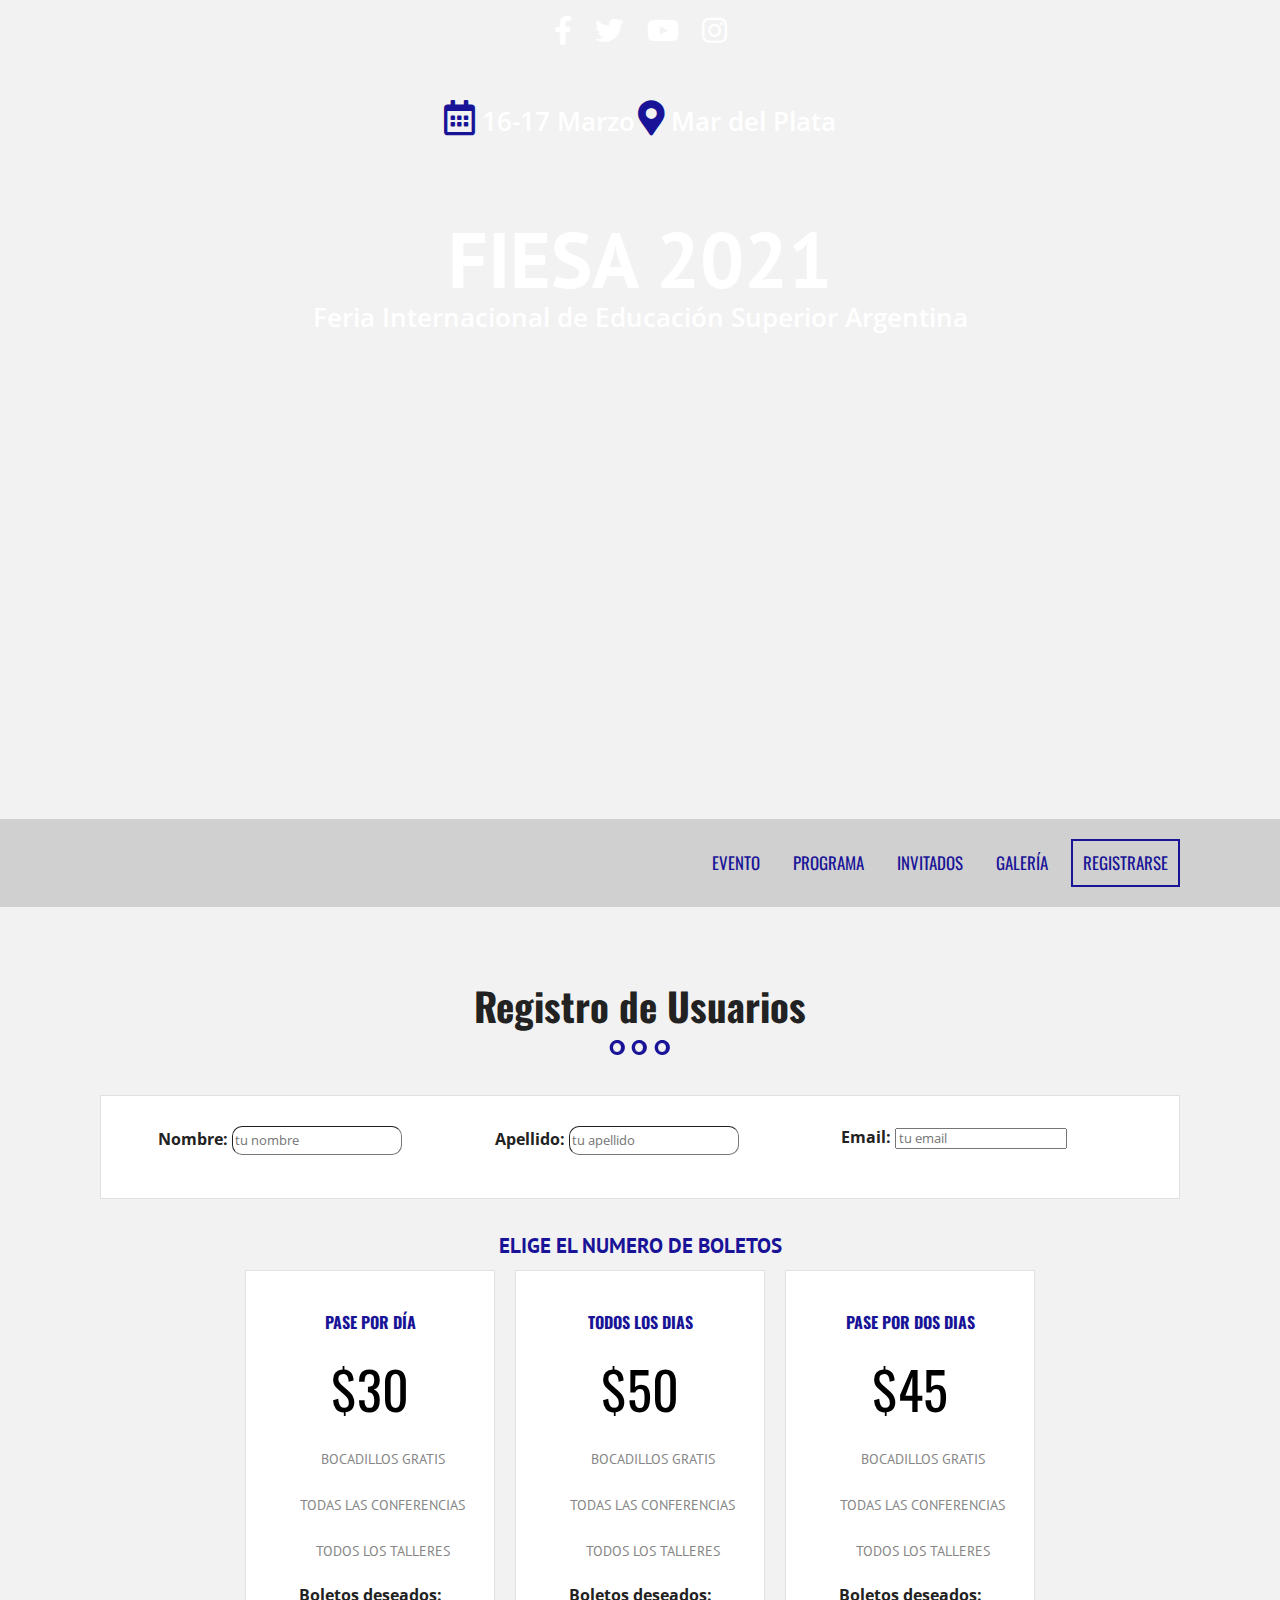
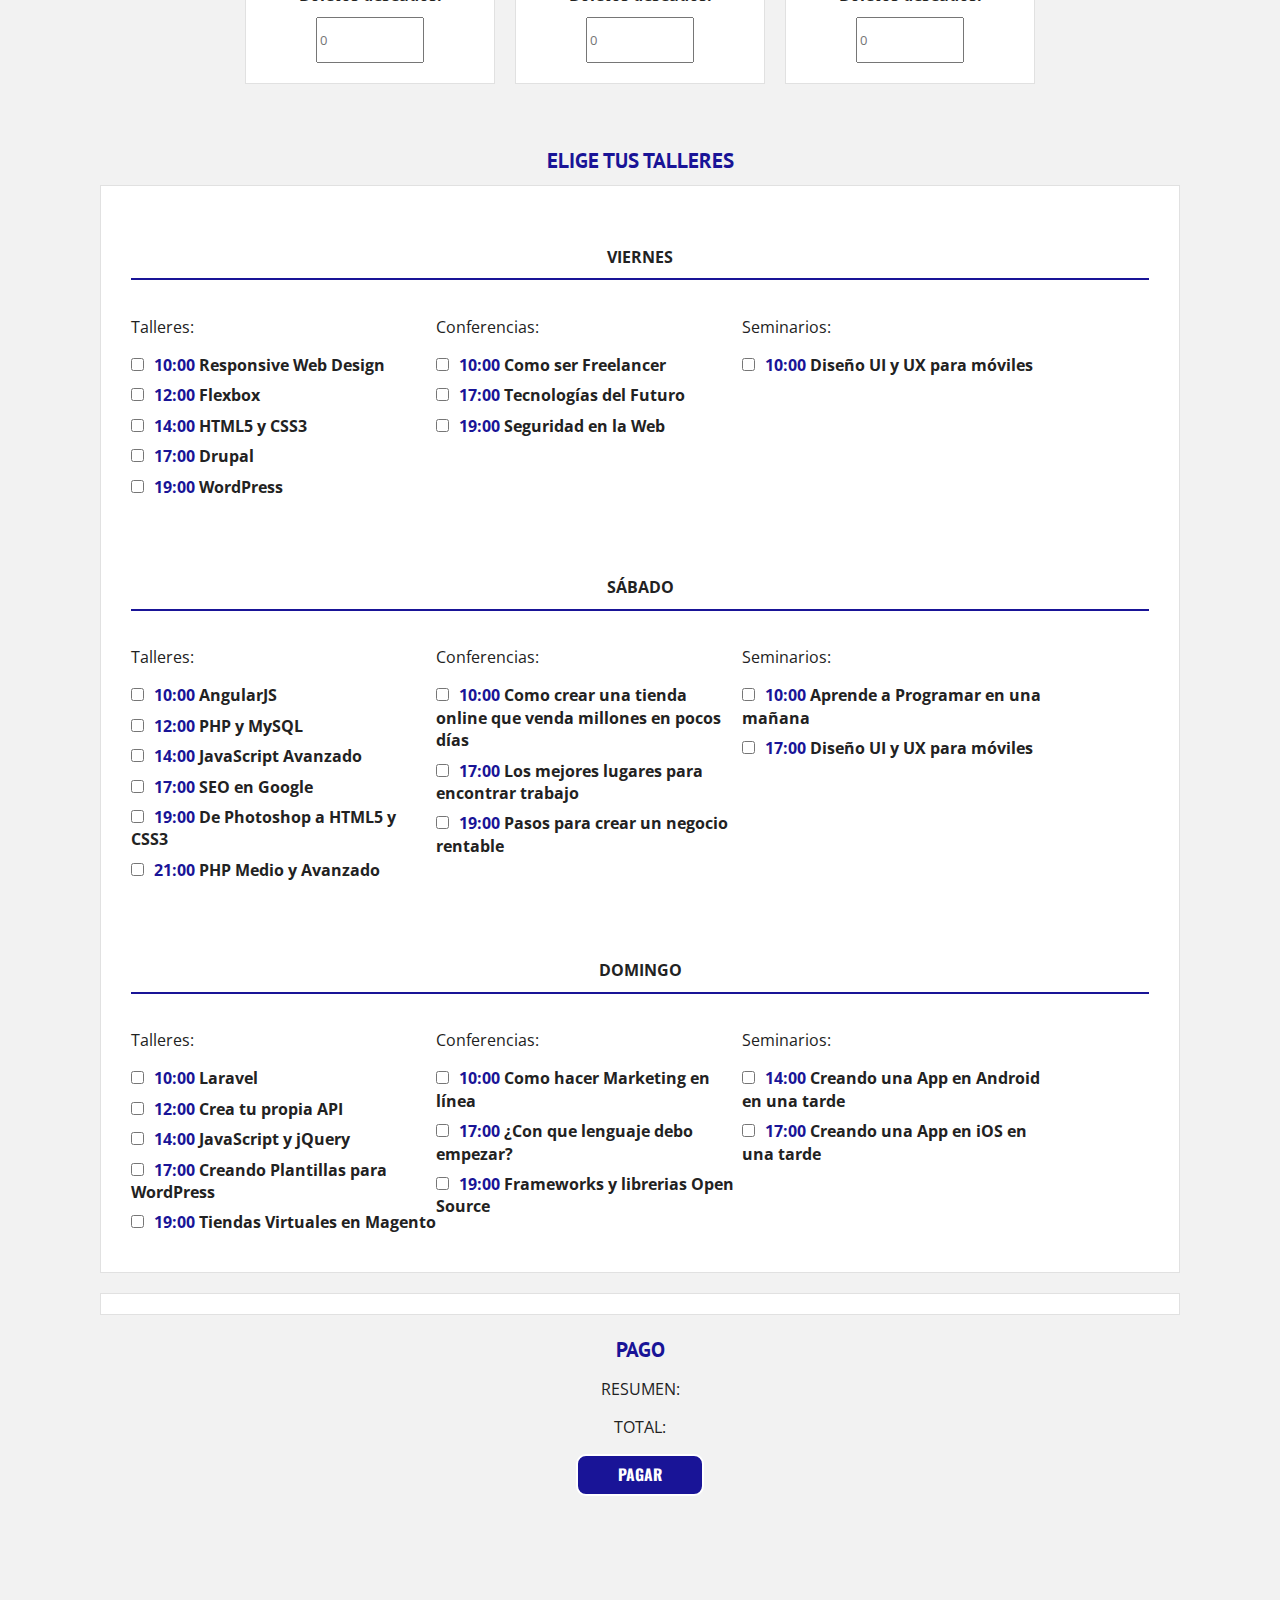
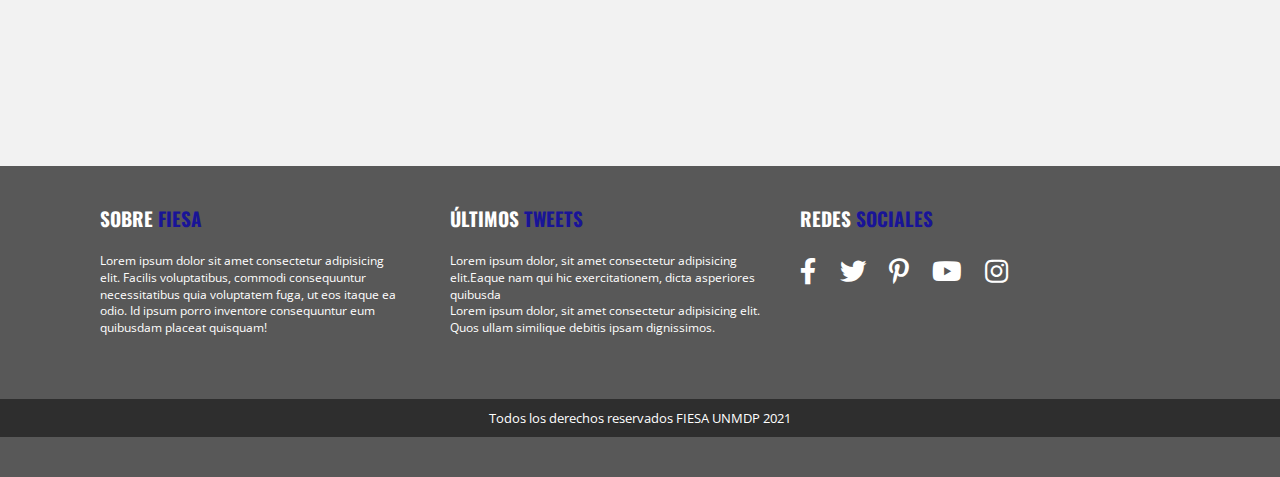
<file: registro.html>
<!doctype html>
<html class="no-js" lang="">

<head>
  <meta charset="utf-8">
  <title></title>
  <meta name="description" content="">
  <meta name="viewport" content="width=device-width, initial-scale=1">

  <link rel="manifest" href="site.webmanifest">
  <link rel="apple-touch-icon" href="icon.png">
  <!-- Place favicon.ico in the root directory -->

  <link rel="stylesheet" href="css/normalize.css">
  <link rel="stylesheet" href="css/main.css">


  <meta name="theme-color" content="#fafafa">
  <link rel="stylesheet" href="css/all.min.css">
  <link href="https://fonts.googleapis.com/css?family=Open+Sans|Oswald|PT+Sans&display=swap" rel="stylesheet">

</head>

<body>

  <header class="site-header">
    <div class="hero">
      <div class="contenido-header">
        <nav class="redes-sociales">
          <a href="#"><i class="fab fa-facebook-f"></i></a>
          <a href="#"><i class="fab fa-twitter"></i></a>
          <a href="#"><i class="fab fa-youtube"></i></a>
          <a href="#"><i class="fab fa-instagram"></i></a>
        </nav>
        <div class="informacion-evento">
          <div class="clearfix">
            <p class="fecha"><i class="far fa-calendar-alt"></i> 16-17 Marzo</p>
            <p class="ciudad"><i class="fas fa-map-marker-alt"></i> Mar del Plata</p>
          </div>
          <br><br>
          <h1 class="nombre-sitio">FIESA 2021</h1>
          <p class="slogan"> Feria Internacional de Educación Superior Argentina</p>
        
        </div> <!-- informacion evento-->
        
      </div>
    </div> <!--hero-->
  </header>

  <div class="barra">
    <div class="contenedor clearfix">
      <div class="logo">
        <!-- <img src="logo.svg" alt="logo jornadas"> -->
      </div>
      <div class="menu-movil">
        <span></span>
        <span></span>
        <span></span>
      </div>
      <nav class="navegacion-principal clearfix">
        <a href="index.html">Evento</a>
        <a href="#programa">Programa</a>
        <a href="#invitados">Invitados</a>
        <a href="galeria.html">Galería</a>
        <a href="registro.html">Registrarse</a>
      </nav>
    </div><!--contenedor-->
  </div><!--barra-->

  <section class="seccion contenedor">
    <h2> Registro de Usuarios </h2>
    <form id="registro" class="registro" action="index.html" method="post">
        <div id="datos_usuario" class="registro caja clearfix">
            <div class="campos">
                <label for="nombre">Nombre: </label>
                <input type="text" id="nombre" placeholder="tu nombre">
            </div>
            <div class="campos">
                <label for="nombre">Apellido: </label>
                <input type="text" id="apellido" placeholder="tu apellido">
            </div>          
            <div class="campos">
                <label for="email">Email: </label>
                <input type="email" id="email" placeholder="tu email">
            </div>                                                         
            <div id="error"></div>
        </div><!-- #datos_usuario-->

        <div id="paquetes" class="paquetes">
            <h3>Elige el numero de boletos</h3>
            <ul class="lista-precios clearfix">
                <li>
                  <div class="tabla-precio">
                    <h3>Pase por día</h3>
                    <p class="numero">$30</p>
                    <ul>
                      <li>Bocadillos gratis</li>
                      <li>Todas las conferencias</li>
                      <li>Todos los talleres</li>
                    </ul>
                    <div class="orden">
                        <label for="pase_dia">Boletos deseados:</label>
                        <input type="number" min="0" id="pase_dia" size="3" placeholder="0">
                    </div>
                  </div>
                </li>
                <li>
                  <div class="tabla-precio">
                    <h3>Todos los dias</h3>
                    <p class="numero">$50</p>
                    <ul>
                      <li>Bocadillos gratis</li>
                      <li>Todas las conferencias</li>
                      <li>Todos los talleres</li>
                    </ul>
                    <div class="orden">
                        <label for="pase_completo">Boletos deseados:</label>
                        <input type="number" min="0" id="pase_completo" size="3" placeholder="0">
                    </div>
                  </div>
                </li>
                <li>
                  <div class="tabla-precio">
                    <h3>Pase por dos dias</h3>
                    <p class="numero">$45</p>
                    <ul>
                      <li>Bocadillos gratis</li>
                      <li>Todas las conferencias</li>
                      <li>Todos los talleres</li>
                    </ul>
                    <div class="orden">
                        <label for="pase_dosdias">Boletos deseados:</label>
                        <input type="number" min="0" id="pase_dosdias" size="3" placeholder="0">
                    </div>
                  </div>
                </li>
              </ul>
        </div><!-- #paquetes-->
        <div id="eventos" class="eventos clearfix">
            <h3>Elige tus talleres</h3>
            <div class="caja">
                  <div id="viernes" class="contenido-dia clearfix">
                      <h4>Viernes</h4>
                          <div>
                              <p>Talleres:</p>
                              <label><input type="checkbox" name="registro[]" id="taller_01" value="taller_01"><time>10:00</time> Responsive Web Design</label>
                              <label><input type="checkbox" name="registro[]" id="taller_02" value="taller_02"><time>12:00</time> Flexbox</label>
                              <label><input type="checkbox" name="registro[]" id="taller_03" value="taller_03"><time>14:00</time> HTML5 y CSS3</label>
                              <label><input type="checkbox" name="registro[]" id="taller_04" value="taller_04"><time>17:00</time> Drupal</label>
                              <label><input type="checkbox" name="registro[]" id="taller_05" value="taller_05"><time>19:00</time> WordPress</label>
                          </div>
                          <div>
                              <p>Conferencias:</p>
                              <label><input type="checkbox" name="registro[]" id="conf_01" value="conf_01"><time>10:00</time> Como ser Freelancer</label>
                              <label><input type="checkbox" name="registro[]" id="conf_02" value="conf_02"><time>17:00</time> Tecnologías del Futuro</label>
                              <label><input type="checkbox" name="registro[]" id="conf_03" value="conf_03"><time>19:00</time> Seguridad en la Web</label>
                          </div>
                          <div>
                              <p>Seminarios:</p>
                              <label><input type="checkbox" name="registro[]" id="sem_01" value="sem_01"><time>10:00</time> Diseño UI y UX para móviles</label>
                          </div>
                  </div> <!--#viernes-->
                  <div id="sabado" class="contenido-dia clearfix">
                      <h4>Sábado</h4>
                      <div>
                            <p>Talleres:</p>
                            <label><input type="checkbox" name="registro[]" id="taller_06" value="taller_06"><time>10:00</time> AngularJS</label>
                            <label><input type="checkbox" name="registro[]" id="taller_07" value="taller_07"><time>12:00</time> PHP y MySQL</label>
                            <label><input type="checkbox" name="registro[]" id="taller_08" value="taller_08"><time>14:00</time> JavaScript Avanzado</label>
                            <label><input type="checkbox" name="registro[]" id="taller_09" value="taller_09"><time>17:00</time> SEO en Google</label>
                            <label><input type="checkbox" name="registro[]" id="taller_10" value="taller_10"><time>19:00</time> De Photoshop a HTML5 y CSS3</label>
                            <label><input type="checkbox" name="registro[]" id="taller_11" value="taller_11"><time>21:00</time> PHP Medio y Avanzado</label>
                      </div>
                      <div>
                            <p>Conferencias:</p>
                            <label><input type="checkbox" name="registro[]" id="conf_04" value="conf_04"><time>10:00</time> Como crear una tienda online que venda millones en pocos días</label>
                            <label><input type="checkbox" name="registro[]" id="conf_05" value="conf_05"><time>17:00</time> Los mejores lugares para encontrar trabajo</label>
                            <label><input type="checkbox" name="registro[]" id="conf_06" value="conf_06"><time>19:00</time> Pasos para crear un negocio rentable</label>
                      </div>
                      <div>
                            <p>Seminarios:</p> 
                            <label><input type="checkbox" name="registro[]" id="sem_02" value="sem_02"><time>10:00</time> Aprende a Programar en una mañana</label>
                            <label><input type="checkbox" name="registro[]" id="sem_03" value="sem_03"><time>17:00</time> Diseño UI y UX para móviles</label>
                      </div>
                  </div> <!--#sabado-->
                  <div id="domingo" class="contenido-dia clearfix">
                      <h4>Domingo</h4>
                      <div>
                            <p>Talleres:</p>
                            <label><input type="checkbox" name="registro[]" id="taller_12" value="taller_12"><time>10:00</time> Laravel</label>
                            <label><input type="checkbox" name="registro[]" id="taller_13" value="taller_13"><time>12:00</time> Crea tu propia API</label>
                            <label><input type="checkbox" name="registro[]" id="taller_14" value="taller_14"><time>14:00</time> JavaScript y jQuery</label>
                            <label><input type="checkbox" name="registro[]" id="taller_15" value="taller_15"><time>17:00</time> Creando Plantillas para WordPress</label>
                            <label><input type="checkbox" name="registro[]" id="taller_16" value="taller_16"><time>19:00</time> Tiendas Virtuales en Magento</label>
                      </div>
                      <div>
                            <p>Conferencias:</p>
                            <label><input type="checkbox" name="registro[]" id="conf_07" value="conf_07"><time>10:00</time> Como hacer Marketing en línea</label>
                            <label><input type="checkbox" name="registro[]" id="conf_08" value="conf_08"><time>17:00</time> ¿Con que lenguaje debo empezar?</label>
                            <label><input type="checkbox" name="registro[]" id="conf_09" value="conf_09"><time>19:00</time> Frameworks y librerias Open Source</label>
                      </div>
                      <div>
                            <p>Seminarios:</p>
                            <label><input type="checkbox" name="registro[]" id="sem_04" value="sem_04"><time>14:00</time> Creando una App en Android en una tarde</label>
                            <label><input type="checkbox" name="registro[]" id="sem_05" value="sem_05"><time>17:00</time> Creando una App en iOS en una tarde</label>
                      </div>
                  </div> <!--#domingo-->
              </div><!--.caja-->
        </div> <!--#eventos-->

        <div id="resumen" class="resumen clearfix">
          <div class="caja"></div>
            <h3>Pago</h3>
            <div class="total">
              <p>Resumen:</p>
              <div id="lista-productos">

              </div>
              <p>Total:</p>
              <div id="suma-total">

              </div>
              <input id="btnRegistro" type="submit" class="button" value="Pagar">
            </div><!--#total-->
          </div><!--#caja-->
        </div><!--#resumen-->

    </form>
  </section> <!--seccion-->

 
  <footer class="site-footer">
    <div class="contenedor clearfix">
      <div class="footer-informacion">
        <h3>Sobre <span>FIESA</span></h3>
        <p>Lorem ipsum dolor sit amet consectetur adipisicing elit. Facilis voluptatibus, commodi consequuntur necessitatibus quia voluptatem fuga, ut eos itaque ea odio. Id ipsum porro inventore consequuntur eum quibusdam placeat quisquam!</p>
      </div>
      <div class="ultimos-tweets">
        <h3>Últimos <span>Tweets</span></h3>
        <ul>
          <li>Lorem ipsum dolor, sit amet consectetur adipisicing elit.Eaque nam qui hic exercitationem, dicta asperiores quibusda</li>
          <li>Lorem ipsum dolor, sit amet consectetur adipisicing elit. Quos ullam similique debitis ipsam dignissimos.</li>
        </ul>
      </div>
      <div class="menu">
        <h3>Redes <span>Sociales</span></h3>
        <nav class="redes-sociales">
          <a href="#"><i class="fab fa-facebook-f"></i></a>
          <a href="#"><i class="fab fa-twitter"></i></a>
          <a href="#"><i class="fab fa-pinterest-p"></i></a>
          <a href="#"><i class="fab fa-youtube"></i></a>
          <a href="#"><i class="fab fa-instagram"></i></a>
        </nav>
      </div>
    </div>
    <p class="copyright"> Todos los derechos reservados FIESA UNMDP 2021</p>
  </footer>


  <script src="js/vendor/modernizr-3.8.0.min.js"></script>
  <script src="https://code.jquery.com/jquery-3.4.1.min.js" integrity="sha256-CSXorXvZcTkaix6Yvo6HppcZGetbYMGWSFlBw8HfCJo=" crossorigin="anonymous"></script>
  <script>window.jQuery || document.write('<script src="js/vendor/jquery-3.4.1.min.js"><\/script>')</script>
  <script src="js/plugins.js"></script>
  <script src="js/main.js"></script>

  <!-- Google Analytics: change UA-XXXXX-Y to be your site's ID. -->
  <script>
    window.ga = function () { ga.q.push(arguments) }; ga.q = []; ga.l = +new Date;
    ga('create', 'UA-XXXXX-Y', 'auto'); ga('set','transport','beacon'); ga('send', 'pageview')
  </script>
  <script src="https://www.google-analytics.com/analytics.js" async></script>
</body>

</html>
</file>
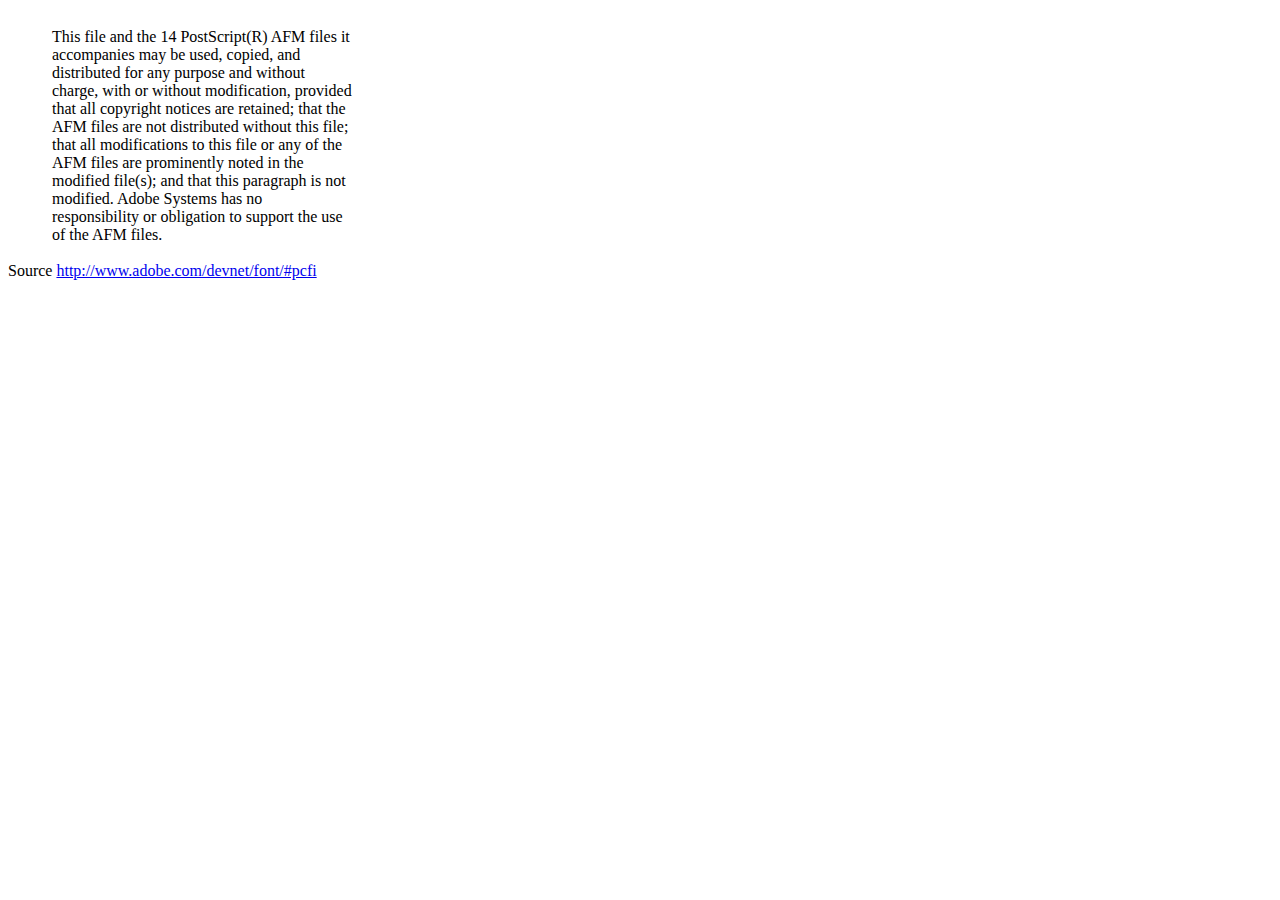
<file: admin/dompdf/lib/fonts/mustRead.html>
<html>
	<head>
		<meta http-equiv="content-type" content="text/html;charset=iso-8859-1">
		<meta name="generator" content="Adobe GoLive 4">
		<title>Core 14 AFM Files - ReadMe</title>
	</head>
	<body bgcolor="white">
		<font color="white">or</font>
		<table border="0" cellpadding="0" cellspacing="2">
			<tr>
				<td width="40"></td>
				<td width="300">This file and the 14 PostScript(R) AFM files it accompanies may be used, copied, and distributed for any purpose and without charge, with or without modification, provided that all copyright notices are retained; that the AFM files are not distributed without this file; that all modifications to this file or any of the AFM files are prominently noted in the modified file(s); and that this paragraph is not modified. Adobe Systems has no responsibility or obligation to support the use of the AFM files. <font color="white">Col</font></td>
			</tr>
		</table>
		<p>Source <a href="http://www.adobe.com/devnet/font/#pcfi">http://www.adobe.com/devnet/font/#pcfi</a></p>
</body>
</html>
</file>
<file: css/main.css>
/*! HTML5 Boilerplate v7.3.0 | MIT License | https://html5boilerplate.com/ */

/* main.css 2.0.0 | MIT License | https://github.com/h5bp/main.css#readme */
/*
 * What follows is the result of much research on cross-browser styling.
 * Credit left inline and big thanks to Nicolas Gallagher, Jonathan Neal,
 * Kroc Camen, and the H5BP dev community and team.
 */

/* ==========================================================================
   Base styles: opinionated defaults
   ========================================================================== */

html {
  color: #222;
  font-size: 1em;
  line-height: 1.4;
}
:root {
  --bar-bg-color: #d0d0d0;
  --unmdp-color: #191497;
}
/*
 * Remove text-shadow in selection highlight:
 * https://twitter.com/miketaylr/status/12228805301
 *
 * Vendor-prefixed and regular ::selection selectors cannot be combined:
 * https://stackoverflow.com/a/16982510/7133471
 *
 * Customize the background color to match your design.
 */

::-moz-selection {
  background: #b3d4fc;
  text-shadow: none;
}

::selection {
  background: #b3d4fc;
  text-shadow: none;
}

/*
 * A better looking default horizontal rule
 */

hr {
  display: block;
  height: 1px;
  border: 0;
  border-top: 1px solid #ccc;
  margin: 1em 0;
  padding: 0;
}

/*
 * Remove the gap between audio, canvas, iframes,
 * images, videos and the bottom of their containers:
 * https://github.com/h5bp/html5-boilerplate/issues/440
 */

audio,
canvas,
iframe,
img,
svg,
video {
  vertical-align: middle;
}

/*
 * Remove default fieldset styles.
 */

fieldset {
  border: 0;
  margin: 0;
  padding: 0;
}

/*
 * Allow only vertical resizing of textareas.
 */

textarea {
  resize: vertical;
}

/* ==========================================================================
   Browser Upgrade Prompt
   ========================================================================== */

.browserupgrade {
  margin: 0.2em 0;
  background: #ccc;
  color: #000;
  padding: 0.2em 0;
}

/* ==========================================================================
   Author's custom styles
   ========================================================================== */

  html{
    box-sizing: border-box;
  }

  *,*:before,*after{
    box-sizing:inherit;
  }

  body{
    background-color: #f2f2f2;
    font-family: 'Open Sans', sans-serif;
    font-size: 13px !important;
  }
/** Globales **/
@media (min-width: 992px){
  .contenedor-eventos{
    margin: 0 auto;
    max-width: 1280px;
    
  }
}
.contenedor{
  width:98%;
  margin: 0 auto;
}
@media only screen and (min-width: 480px){
  .contenedor{
    width:95%;
    
  }
}
@media only screen and (min-width: 768px){
  .contenedor{
    width:90%;
    
  }
} 
@media only screen and (min-width: 992px){
  .contenedor{
    width:90%;
    max-width: 1100px;
    
  }
}
.seccion{
  padding: 3em 0 10em 0;
}
.seccion p{
  font-size: 1.2em;
  text-align: center;
}

h2{
    font-family: 'Oswald', sans-serif;
    font-size:2.4em;
    
    text-align: center;
  }
  h2::after{
    content:'';
    margin: 0 auto;
    background-image: url(../img/separador.png);
    height: 30px;
    width: 100px;
    display: block;
  }
  h3{
    font-size:1.6em;
    color: var(--unmdp-color);
    font-family:'PT Sans', sans-serif;
    margin:0;
  }
  .button{
    background-color: var(--unmdp-color);
    padding:10px 40px;
    color:white;
    text-transform: uppercase;
    font-weight: bold;
    font-family: 'Oswald', sans-serif;
    text-decoration: none !important;
    font-size: 1.2em;
    margin-top:20px;
    display:inline-block;
    transition:all .3s ease;
    border: 2px solid;
    border-radius: 10px;
  }

.button.hollow,
.button.hollow:hover{
  background-color: white;
  color: var(--unmdp-color);

}


.button.transparente{
  color: var(--unmdp-color);
  background-color: #ffffff52;
  border:solid;
  border-color: var(--unmdp-color);
}

  ul{
    list-style:none;
    margin:0;
    padding:0;
  }

  .button:hover{
    background-color: var(--unmdp-color);
    color: white !important;
    cursor:pointer;
  }

  .float-right{
    float:right;
  }

/** Header **/
  
.info-evento{
  display: flex;
  flex-direction: column;
  justify-content: space-between;
}
p.ciudad, p.fecha{
  padding-top: 1em;
}
div.hero{
  height:91vh;
  background-position: top center;
  background-size: cover;
}

div.contenido-header {
  padding-top:40px;

}

@media only screen and (min-width:768px){
  div.contenido-header {
    padding-top:10px;
  
  }
}

.seccion h2{
  font-size: 3em;
}
#sec-cuenta h2{
  text-transform: uppercase;
}
nav.redes-sociales{
  text-align: center;
}
nav.redes-sociales a{
  color:#ffffff;
  font-size:2.2em;
  margin-right:20px;
}

nav.redes-sociales a:last-child{
  margin-right: 0;
}

div.informacion-evento{
  text-align: center;
  color: #ffffff;
  width:90%;
    margin: 0 auto;
    margin-top:50px;
}

@media only screen and (min-width:768px){
  div.informacion-evento{
    width:70%;
    margin: 0 auto;
    margin-top:50px;
  }
}

div.informacion-evento p{
  margin:0;
  display: inline;
  font-size: 2em;
  font-weight: 600;
}
@media (max-width:768px){
  div.informacion-evento p{
    font-size: 1.5em;
    font-weight: 600;
  }
}
div.informacion-evento p i{
  color: var(--unmdp-color);
  font-size: 2.2rem;
}
p.slogan{
  text-transform: none!important;
}
p.slogan span{
  font-weight: bold;
}


h1.nombre-sitio{
  font-size: 7vw;
  font-family: 'PT Sans', sans-serif;
  padding-top: 5%;
  text-align: center;
  text-transform: uppercase;
}

@media only screen and (min-width:768px){
  h1.nombre-sitio{
    font-size: 6em;
    margin:0;
    line-height:1;
  }
}
/**Barra**/
.contenedor-barra{
  max-width: 1440px;
  margin: 0 auto;
}
.contenido-barra{
  display: flex;
  justify-content: space-between;
  align-items: center;
  padding:0;
}
div.barra{
  background-color: var(--bar-bg-color);
  padding:20px 0;
}
.fixed {
  position: fixed;
  width: 100%;
  top: 0;
  left: 0;
  z-index: 2;
}
div.logo{
  width: 200px;
  float:left;
}
div.logo img{
  width: 100%;
}
@media only screen and (min-width:768px){
  div.logo img{
    width: 100%;
  }
  div.logo{
    width: 300px;
    float:left;
  }
}
/** Nav principal **/

nav.navegacion-principal{
  display:none;
  width: 100%;
}
nav.navegacion-principal a{
  font-family: 'Oswald', sans-serif;
  color: var(--unmdp-color);
  font-size:1.3em;
  text-transform: uppercase;
  text-decoration: none;
  transition: all .6s ease;
  width: 100%;
  display: block;
  text-align: center;
  margin-bottom:20px;
  clear:both;

}

nav.navegacion-principal a:hover{
  background-color: var(--unmdp-color);
  color: white;
}

nav.navegacion-principal a:last-child{
  border:2px solid var(--unmdp-color);
  color: var(--unmdp-color);
}

nav.navegacion-principal a:last-child:hover{
  color: #ffffff;
}

@media only screen and (min-width:768px){
  nav.navegacion-principal{
  float: right;
  text-align: right;
  display:block;
  }
  nav.navegacion-principal a {
    padding: 10px 10px;
    width:auto;
    display: inline-block;
    text-align: center;
    margin:0 10px 0 0;
    
  }
}
div.menu-movil{
  width:60px;
  display:block;
  float:right;
  text-align: right;
  margin-top:12px;
}

div.menu-movil:hover{
  cursor:pointer;
}

@media only screen and (min-width:768px){
  div.menu-movil{
   display:none;
  }
}

div.menu-movil span{
  height:8px;
  margin-bottom: 6px;
  background-color: #ffffff;
  display:block;
}  

/**Talleres**/
section.programa{
  position:relative;
}
div.contenedor-video{
  max-width: 100%;
  overflow-x: hidden;
}
div.contenido-programa{
  position:absolute;
  top:0;
  left:0;
  height:100%;
  width:100%;
}
.programa-evento h2{
  text-transform: uppercase;
}
div.programa-evento{
  background-color: rgba(255,255,255,.8);
  padding:15px;
  margin-top:80px;
}
@media only screen and (min-width:768px){
  div.programa-evento{
    width:70%;
  }
}
@media only screen and (min-width:992px){
  div.programa-evento{
    width:50%;
  }
}
nav.menu-programa{
  width:100%;
  padding-bottom: 10px;
} 
@media only screen and (min-width:768px){
  nav.menu-programa{
    display:table;
  }
}
nav.menu-programa a{
  display:block;
  text-align:center;
  color:#000000;
  text-decoration: none;
  font-family: 'Oswald', sans-serif;
  margin-bottom:10px;
  font-size:1.2em;
  position:relative;
    padding-bottom:10px;
    border-bottom:1px solid var(--unmdp-color);
}
nav.menu-programa a.activo::after{
  position:absolute;
  content:'';
  left:0;
  right:0;
  margin-left:auto;
  margin-right:auto;
  height: 20px;
  width: 30px;
  bottom:-20px;
  background-image: url('../img/talleres-flecha.png');
  background-position: top center;
  background-repeat: no-repeat;

}


@media only screen and (min-width:768px){
  nav.menu-programa a{
    display:table-cell;
  }
}
nav.menu-programa a i,
div.detalle-evento p i{
  color:var(--unmdp-color);
  font-size:1.5em;
  margin-right:10px;
}

div.ocultar{
  display:none;
}



/**detalle evento**/
div.detalle-evento{
  margin-top:20px;
  border-bottom:1px solid black;
  padding:0 20px;
}   
.detalle-evento:last-of-type {
  border:none;
}
div.detalle-evento p{
  margin-bottom: 20px;
  font-size:17px;
}


/** Invitados**/
ul.lista-invitados li{
  padding:10px;
  float:left;
}

@media only screen and (min-width:480px){
  ul.lista-invitados li{
    width:45%;
  }
}
@media only screen and (min-width:768px){
  ul.lista-invitados li{
    width:30%;
  }
}
div.invitado{
  position:relative;
  overflow:hidden;
}
div.invitado img{
  max-width:330px;
  max-height: 220px;
  object-fit: contain;
  object-position: center;
  -webkit-transform: all .5s ease-in-out;
}
div.invitado:hover img{
  -webkit-transform: scale(1.1);
}
div.invitado p{
  position:absolute;
  bottom:0;
  left:0;
  padding: 15px 10px;
  margin:0;
  background-color: rgba(0,0,0,.55);
  width:100%;
  text-align: left;
  font-family: 'Oswald', sans-serif;
  color: white;
  text-transform: uppercase;
  -webkit-transition: all .5s ease-in-out;

}
div.invitado:hover p{
  bottom:-80px;
  opacity:0;

}

/* COLORBOX ORADORES*/
#colorbox {
 width: 400px;
}
.invitado-info.cboxElement {
  /* padding: 30px !important;  */
  text-align: center;
  width: 100%;
}
.cboxElement img{
  width: 100%;
}
@media (min-width: 992px){
  #cboxLoadedContent .cboxElement img{
    width: 40% !important;
  }
}
#cboxLoadedContent .cboxElement p{
  font-size: 18px !important;
}



/**contador**/
.parallax::before{
  width:100%;
  height: 100%;
  position:absolute;
  top:0;
  left:0;
  background-repeat:no-repeat;
  background-size: cover;
  background-position:top ;
  background-attachment: fixed;
  -webkit-filter: brightness(.8);
  filter:brightness(.8)
}
div.contador{
  position:relative;
  height:auto;
}
div.contador::before{
  background-image: url(../img/bg-resumen.jpg);
  content: '';
}
ul.resumen-evento{
  position:relative;
  padding:120px 0;
}
ul.resumen-evento li{
  width:50%;
  float:left;
  text-align: center;
  color:white;
  text-transform: uppercase;
  font-family: 'Oswald', sans-serif;
  font-size:24px;
}

@media only screen and (min-width:768px){
  ul.resumen-evento li{
    width:25%;
  }
}
p.numero{
  color:var(--unmdp-color);
  font-size:4em;
  display:block;
  margin: 0 0 10px 0;
  font-family: 'Oswald', sans-serif;
}

/** Tabla de precios **/
.lista-precios{
  display: flex;
  justify-content: center;
}
ul.lista-precios > li{
  padding: 10px;
}

@media only screen and (min-width:768px){
  ul.lista-precios > li{
    float: left;
    width: 250px;
  }
}
div.tabla-precio{
  border: 1px solid #e1e1e1;
  background-color: #ffffff;
  padding: 20px 0;
  text-align: center;
  transition: all .3s ease; 
}
div.tabla-precio:hover{
  transform: scale(1.1);
  border: 1px solid var(--unmdp-color);
  box-shadow: 0px 0px 50px #666;
}

div.tabla-precio ul li {
  font-family:'PT Sans', sans-serif;
  font-size: 14px;
  margin-bottom: 20px;
  text-transform: uppercase;
  color: #868686;
  line-height:26px;
}
div.tabla-precio ul li:before {
  font-family: 'FontAwesome';
  display: inline-block;
  vertical-align:top;
  padding: 0 5px;
  font-size:20px;
  color: green;
  -webkit-font-smoothing: antialiased;
  content: '\f00c';
}

div.tabla-precio h3{
  font-family: 'Oswald', sans-serif;
  font-size: 16px;
  text-transform: uppercase;
}
div.tabla-precio p.numero{
  color:#000000;
  margin:20px 0;
}


/** mapa **/
div.mapa{
  height:420px;
}

/** newsletter **/
div.newsletter{
  position:relative;
  height:400px;
  

}
div.newsletter::before{
  background-image: url(../img/bg-newsletter.jpg);
  content:'';
  background-size: cover;
}
div.newsletter .contenido{
  padding: 10px 0;
  color:#ffffff;
  text-align: center;
  position:relative;
}
div.newsletter .contenido p{
  font-size:1.2em;
  text-transform: lowercase;
}
div.newsletter .contenido h3{
  color:#ffffff;
  font-size:3.5em;
  font-family:'PT Sans', sans-serif;
  padding: 2em 0 1em 0;
}

/**cuenta regresiva**/
div.cuenta-regresiva{
  text-transform: uppercase;
  font-family: 'Oswald',sans-serif;
  font-size: 1.6rem;
  text-align:center;
}
@media only screen and (min-width:768px){
  div.cuenta-regresiva ul li{
    width:25%;
    float:left;

  }
}

/**Footer**/
footer{
  background-color: #585858;
  padding-top:40px;
  padding-bottom: 40px;
}
footer .contenedor > div{
  color:#ffffff;
  padding: 0 10px;
  font-size:12px;
}
@media only screen and (min-width:768px){
  footer .contenedor > div{
    width:30%;
    float:left;
  }
}

footer h3{
  color:#ffffff;
  text-transform: uppercase;
  font-family:'Oswald',sans-serif;
  margin-bottom:20px;

}
footer h3 span{
  color:var(--unmdp-color);
}
footer .info-footer li{
  margin-bottom:10px;
  font-size: 13px;
}
@media (max-width: 767px){
  footer .info-footer{
    margin:2rem 0 2rem 0;
  }
}
footer nav.redes-sociales{
  text-align: left;
}
div.footer-informacion p{
  text-align: left;
  padding-right:30px;
}
p.copyright{
  background-color: #2e2e2e;
  color:#ffffff;
  padding: 10px 0;
  margin:0;
  margin-top:50px;
  text-align: center;
}
/** Internas **/
.navegacion-principal .activo {
  border-bottom: 2px solid var(--unmdp-color);
} 

/* Galeria */
.galeria-fotos {
  display: inline-block;
  margin-bottom:5px;
}



/* REGISTRO ---------------------------------------------------------------------------------------------*/

form.registro h3{
  text-align:center;
  text-transform:uppercase;
  margin: 20px 0 0 0;
}
form.registro label{
  margin-bottom:5px;
  font-weight: bold;
}
h4{
  text-align: center;
  text-transform: uppercase;
  border-bottom: 2px solid var(--unmdp-color);
  padding: 10px;
  font-size:1.2em;
}
div.caja{
  background-color: white;
  margin: 10px;
  padding: 10px;
  border: 1px solid #e1e1e1;
}
div.campos{
  padding: 20px 10px;
  text-align: center;
}

@media only screen and (min-width:768px){
  div.campos{
    float:left;
    width:30%;
  }
}

div.paquetes .tabla-precio:hover{
  transform: none;
  box-shadow: none;
}
div.paquetes .tabla-precio input{
  clear:both;
  width: 100px;
  margin: 10px auto 0 auto;
  display: block;
}
.contenido-dia{
  padding: 20px;
  /*display:none;*/
}
@media only screen and (min-width:768px){
  .contenido-dia > div {
    float:left;
    width:30%;
  }
} 
.contenido-dia > div p{
    text-align: left;
}

.contenido-dia > div label{
  display:block;
  margin-bottom:10px;
}
.contenido-dia > div input{
  margin-right: 10px;
}
.contenido-dia > div label time{
  color: var(--unmdp-color);
  font-weight:bold;
}

/* resumen registro */
div.resumen p{
  text-transform: uppercase;
  font-size: 1.2em;
}

div.orden input{ 
  margin: 10px 0 0 0;
}

div.resumen input{
  display:block;
  margin: 10px auto;
}

#error{
  clear:both;
  padding:20px;
  text-align:center;
  display:none;
}

#registro input[type="text"]{
  height: 25px;
  border-radius: 10px;
  margin-bottom: 1em;
  border-width: thin;
}
#registro label{
  font-size: 16px;
  margin-bottom: 0.5em;
}

/* CALENDARIO ------------------------------------------------------------------------------------------------ */

#calendario, #invitados, #registro, #mis-eventos, #mis-certificados{
  padding-bottom: 10em;
}

#calendario h3 {
  background-color: var(--unmdp-color);
  clear: both;
  color: white;
  text-align: center;
  padding: 10px 0;
}

.calendario::after {
  clear: both;
  display: block;
  content: '';
}
.dia{
  display: grid;
  grid-template-columns: repeat(2, 50%);
}

.actividad {
  float: left;
  border: 2px solid #e1e1e1;
  transition: all .3s ease;
  padding: 1em 2em;
}

@media (min-with: 768px){
  .actividad {
    width:33.3%;
    min-height: 240px;
    padding-top: 20px;
  }
}

.actividad:hover {
  background-color: #e1e1e1;
  -webkit-transform: scale(1.1);
}

.actividad p.titulo {
  color:var(--unmdp-color);
  text-transform: uppercase;
  font-weight: bold;
  font-size: 1.4em;
}

.actividad p {
  font-size: 1.2em;
}

@media (max-width: 767px){
  .dia{
    grid-template-columns: 100%;
  }
  .lista-precios{
    flex-direction: column;
    width: 60%;
    margin: auto;
  }
}

/* ==========================================================================
   Helper classes
   ========================================================================== */

/*
 * Hide visually and from screen readers
 */

.hidden {
  display: none !important;
}

/*
* Hide only visually, but have it available for screen readers:
* https://snook.ca/archives/html_and_css/hiding-content-for-accessibility
*
* 1. For long content, line feeds are not interpreted as spaces and small width
*    causes content to wrap 1 word per line:
*    https://medium.com/@jessebeach/beware-smushed-off-screen-accessible-text-5952a4c2cbfe
*/

.sr-only {
  border: 0;
  clip: rect(0, 0, 0, 0);
  height: 1px;
  margin: -1px;
  overflow: hidden;
  padding: 0;
  position: absolute;
  white-space: nowrap;
  width: 1px;
  /* 1 */
}

/*
* Extends the .sr-only class to allow the element
* to be focusable when navigated to via the keyboard:
* https://www.drupal.org/node/897638
*/

.sr-only.focusable:active,
.sr-only.focusable:focus {
  clip: auto;
  height: auto;
  margin: 0;
  overflow: visible;
  position: static;
  white-space: inherit;
  width: auto;
}

/*
* Hide visually and from screen readers, but maintain layout
*/

.invisible {
  visibility: hidden;
}

/*
* Clearfix: contain floats
*
* For modern browsers
* 1. The space content is one way to avoid an Opera bug when the
*    `contenteditable` attribute is included anywhere else in the document.
*    Otherwise it causes space to appear at the top and bottom of elements
*    that receive the `clearfix` class.
* 2. The use of `table` rather than `block` is only necessary if using
*    `:before` to contain the top-margins of child elements.
*/

.clearfix:before,
.clearfix:after {
  content: " ";
  /* 1 */
  display: table;
  /* 2 */
}

.clearfix:after {
  clear: both;
}

/* ==========================================================================
   EXAMPLE Media Queries for Responsive Design.
   These examples override the primary ('mobile first') styles.
   Modify as content requires.
   ========================================================================== */

@media only screen and (min-width: 35em) {
  /* Style adjustments for viewports that meet the condition */
}

@media print,
  (-webkit-min-device-pixel-ratio: 1.25),
  (min-resolution: 1.25dppx),
  (min-resolution: 120dpi) {
  /* Style adjustments for high resolution devices */
}

/* ==========================================================================
   Print styles.
   Inlined to avoid the additional HTTP request:
   https://www.phpied.com/delay-loading-your-print-css/
   ========================================================================== */

@media print {
  *,
  *:before,
  *:after {
    background: transparent !important;
    color: #000 !important;
    /* Black prints faster */
    box-shadow: none !important;
    text-shadow: none !important;
  }
  a,
  a:visited {
    text-decoration: underline;
  }
  a[href]:after {
    content: " (" attr(href) ")";
  }
  abbr[title]:after {
    content: " (" attr(title) ")";
  }
  /*
     * Don't show links that are fragment identifiers,
     * or use the `javascript:` pseudo protocol
     */
  a[href^="#"]:after,
  a[href^="javascript:"]:after {
    content: "";
  }
  pre {
    white-space: pre-wrap !important;
  }
  pre,
  blockquote {
    border: 1px solid #999;
    page-break-inside: avoid;
  }
  /*
     * Printing Tables:
     * https://web.archive.org/web/20180815150934/http://css-discuss.incutio.com/wiki/Printing_Tables
     */
  thead {
    display: table-header-group;
  }
  tr,
  img {
    page-break-inside: avoid;
  }
  p,
  h2,
  h3 {
    orphans: 3;
    widows: 3;
  }
  h2,
  h3 {
    page-break-after: avoid;
  }
}



/* USUARIO ----------------------------------------------------------------------------- */
.min-altura{
  min-height: 70vh;
}

.user-footer {
  position: absolute;
  right: 0;
  bottom: 0;
  left: 0;
  padding: 1rem;
}
.paquetes {
  margin: 2rem 0 2rem 0;  
}

.paquetes .tabla-precio input{
  width: 40px;
  height: 40px;
}

#info-pago {
  font-size: 1rem;
  padding-left: 20px;
  padding-right: 20px;
  margin-bottom: 3em;
}


.centrar-contenido {
  display: flex;
  justify-content: center;
}

.exito {
  margin-bottom: 500px;
}

.swal2-header h2::after{
  display: none;
}

.fixed-top {
  position: fixed;
  width: 100%;
  top: 0;
  left: 0;
  z-index: 4;
}

.margin-barra{
  margin-top:100px;
}

td a:hover{
  text-decoration: none;
}


@media (min-width: 768px){
  .modal-dialog {
      width: 60% !important;
      margin: 30px auto;
  }
}
@media (min-width: 576px){
  .modal-dialog {
      max-width: 100% !important;
  }
}

/* user */
.btn-ver{
  background-color: #2a2692 !important;
  border-color: var(--unmdp-color) !important;
}

.btn-ver:hover{
  background-color: var(--unmdp-color) !important;
}
</file>
